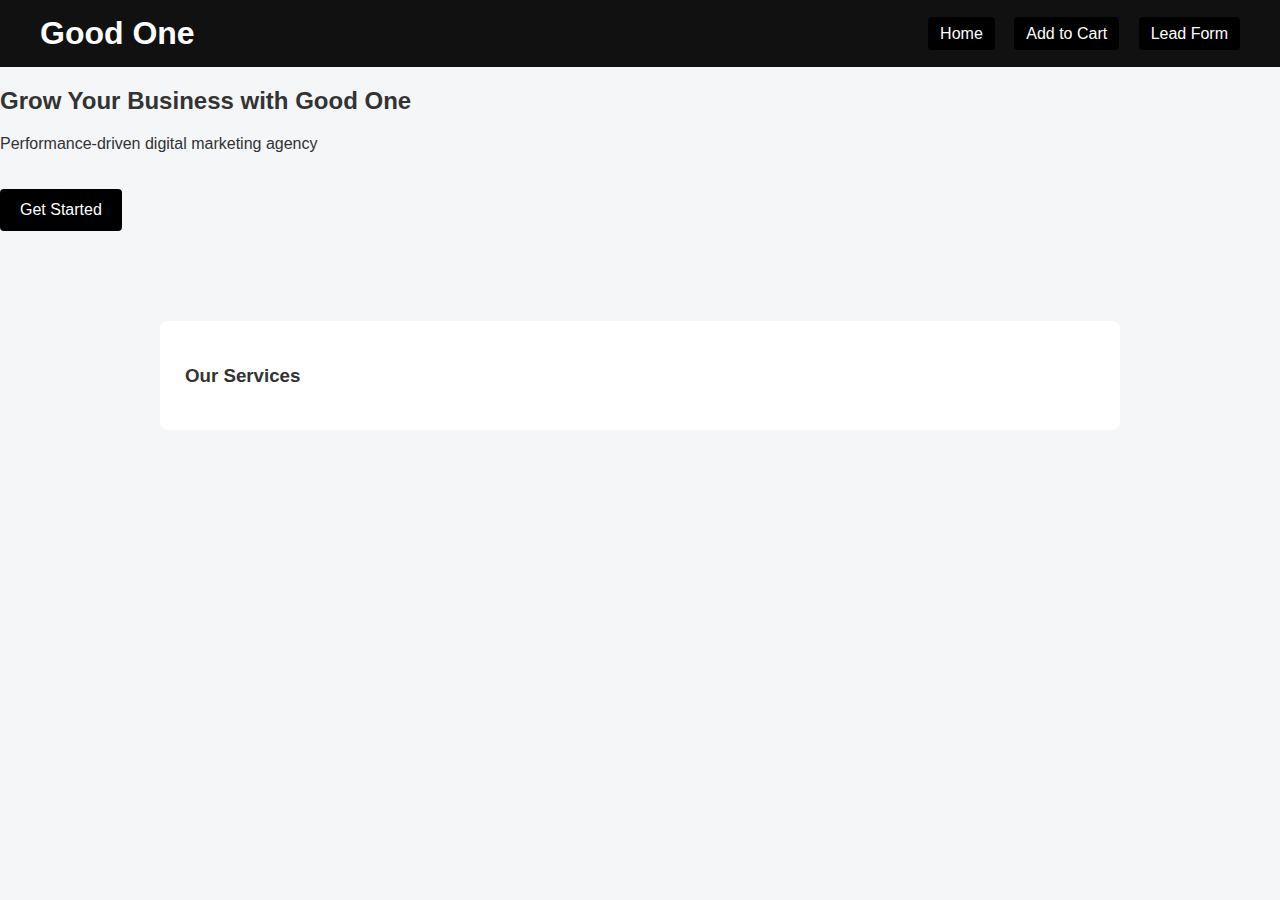
<file: index.html>
<!DOCTYPE html>
<html lang="en">
<head>
 
  <meta charset="UTF-8">
  <title>Good One - Digital Marketing Agency</title>
  <link rel="stylesheet" href="style.css">

</head>
<body>
<!-- Google Tag Manager (noscript) -->
<noscript><iframe src="https://www.googletagmanager.com/ns.html?id=GTM-5X79N7XJ"
height="0" width="0" style="display:none;visibility:hidden"></iframe></noscript>
<!-- End Google Tag Manager (noscript) -->
<header>
  <h1>Good One</h1>
  <nav>
    <a href="index.html">Home</a>
    <a href="cart.html">Add to Cart</a>
    <a href="lead-form.html">Lead Form</a>
  </nav>
</header>

<!-- HERO SECTION -->
<section class="hero-image">
  <div class="hero-overlay">
    <h2>Grow Your Business with Good One</h2>
    <p>Performance-driven digital marketing agency</p>
    <a href="cart.html" class="btn" id="cta-home">Get Started</a>
  </div>
</section>

<div class="container">

  <!-- SERVICES -->
  <div class="card">
    <h3>Our Services</h3>

    <div class="se
</file>
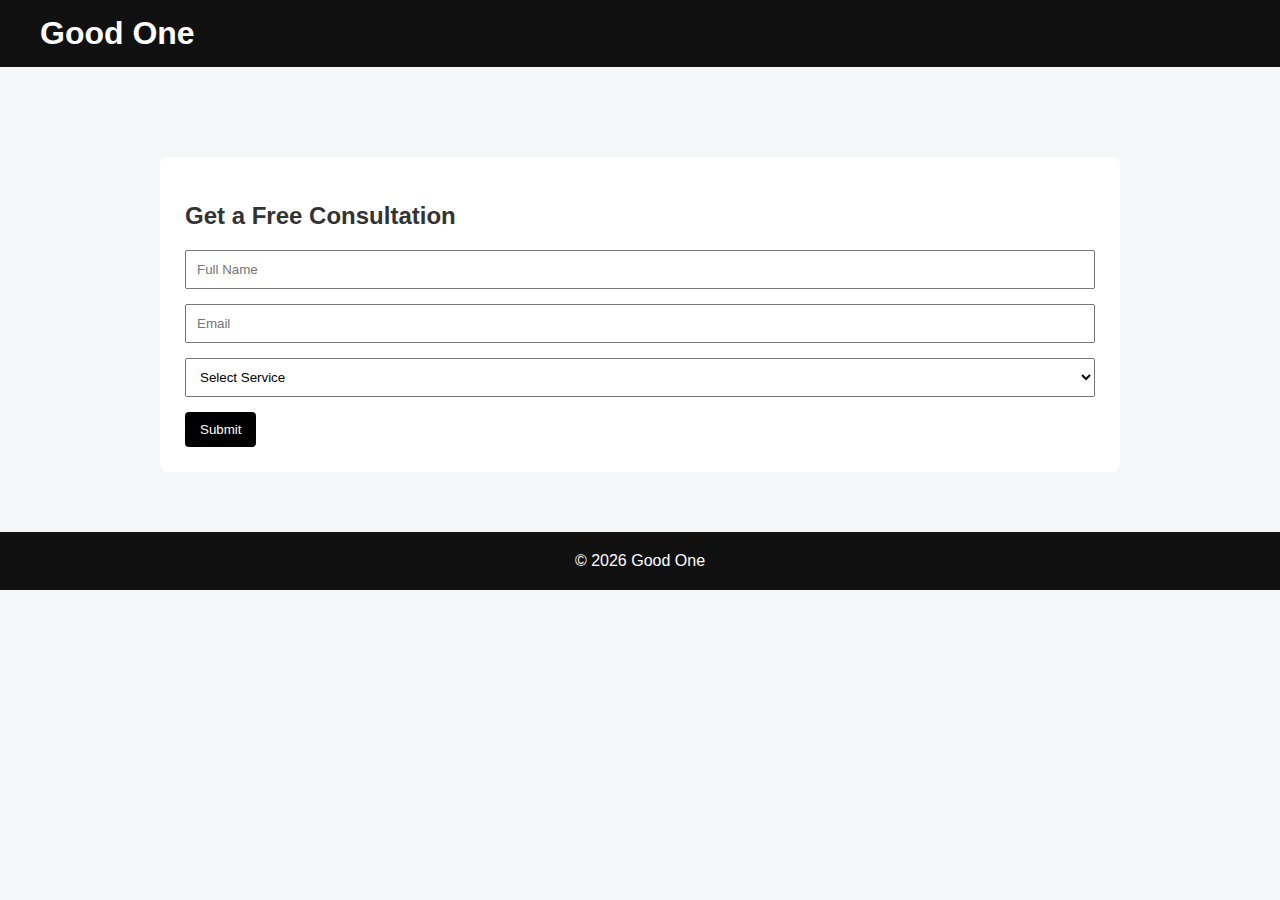
<file: lead-form.html>
<!DOCTYPE html>
<html lang="en">
<head>
  <meta charset="UTF-8">
  <title>Lead Form - Good One</title>
  <link rel="stylesheet" href="style.css">
<!-- Google Tag Manager -->
<script>(function(w,d,s,l,i){w[l]=w[l]||[];w[l].push({'gtm.start':
new Date().getTime(),event:'gtm.js'});var f=d.getElementsByTagName(s)[0],
j=d.createElement(s),dl=l!='dataLayer'?'&l='+l:'';j.async=true;j.src=
'https://www.googletagmanager.com/gtm.js?id='+i+dl;f.parentNode.insertBefore(j,f);
})(window,document,'script','dataLayer','GTM-5X79N7XJ');</script>
<!-- End Google Tag Manager -->
</head>
<body>
  <!-- Google Tag Manager (noscript) -->
<noscript><iframe src="https://www.googletagmanager.com/ns.html?id=GTM-5X79N7XJ"
height="0" width="0" style="display:none;visibility:hidden"></iframe></noscript>
<!-- End Google Tag Manager (noscript) -->

<header>
  <h1>Good One</h1>
</header>

<div class="container">
  <div class="card">
    <h2>Get a Free Consultation</h2>

    <form action="thank-you.html">
      <input type="text" placeholder="Full Name" required>
      <input type="email" placeholder="Email" required>
      <select required>
        <option value="">Select Service</option>
        <option>SEO</option>
        <option>Google Ads</option>
        <option>Social Media Marketing</option>
      </select>
      <button type="submit" id="submit-lead">Submit</button>
    </form>
  </div>
</div>

<footer>© 2026 Good One</footer>

</body>
</html>
</file>
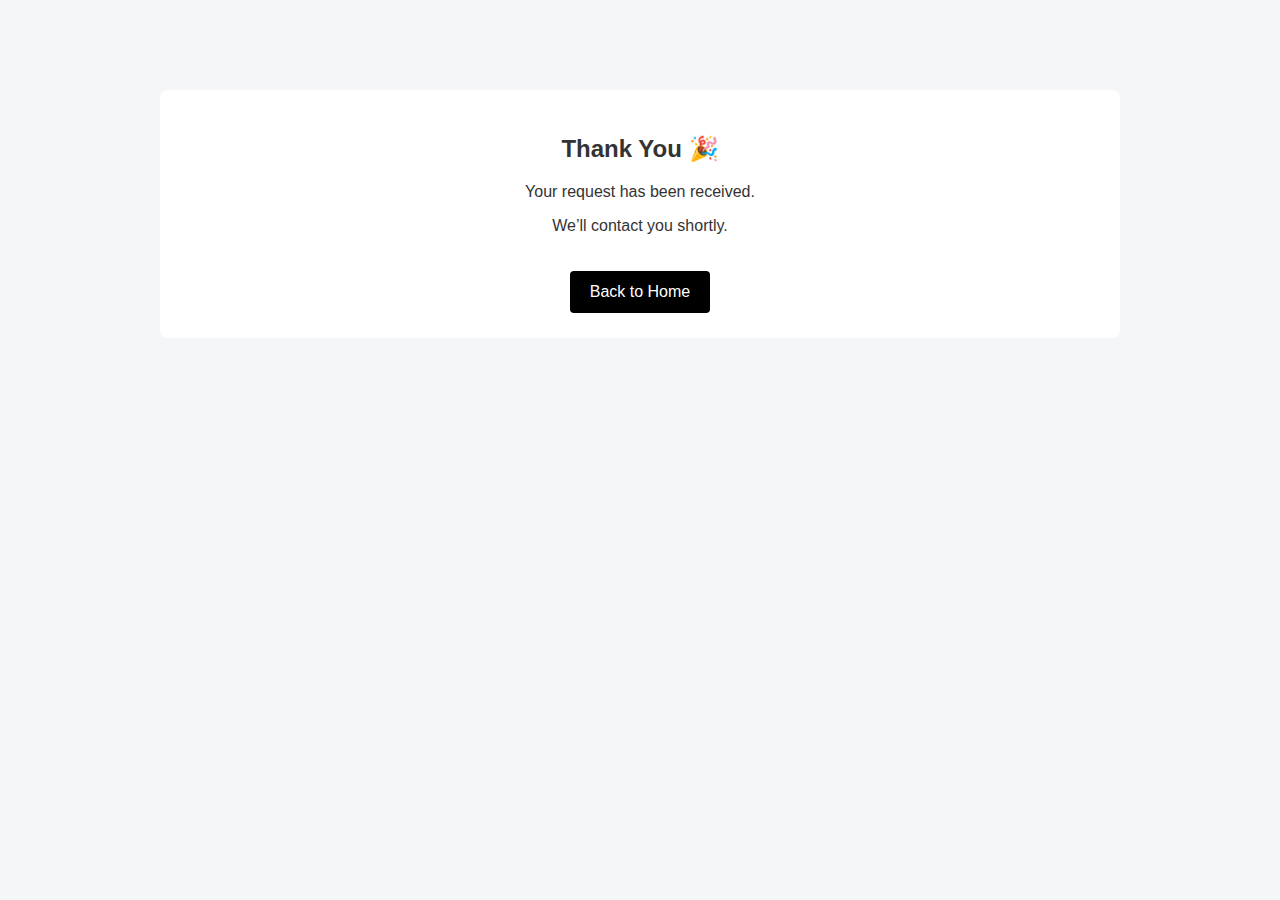
<file: thank-you.html>
<!DOCTYPE html>
<html>
<head>
 
  <title>Thank You</title>
  <link rel="stylesheet" href="style.css">

</head>
<body>
  <!-- Google Tag Manager -->
<script>(function(w,d,s,l,i){w[l]=w[l]||[];w[l].push({'gtm.start':
new Date().getTime(),event:'gtm.js'});var f=d.getElementsByTagName(s)[0],
j=d.createElement(s),dl=l!='dataLayer'?'&l='+l:'';j.async=true;j.src=
'https://www.googletagmanager.com/gtm.js?id='+i+dl;f.parentNode.insertBefore(j,f);
})(window,document,'script','dataLayer','GTM-5X79N7XJ');</script>
<!-- End Google Tag Manager -->

<div class="container">
  <div class="card" style="text-align:center;">
    <h2>Thank You 🎉</h2>
    <p>Your request has been received.</p>
    <p>We’ll contact you shortly.</p>
    <a href="index.html" class="btn">Back to Home</a>
  </div>
</div>

</body>
</html>
</file>
<file: style.css>
* {
  box-sizing: border-box;
}

body {
  margin: 0;
  font-family: Arial, sans-serif;
  background: #f4f6f8;
  color: #333;
}

header {
  background: #111;
  color: white;
  padding: 15px 40px;
  display: flex;
  justify-content: space-between;
  align-items: center;
}

header h1 {
  margin: 0;
}

nav a {
  margin-left: 15px;
  color: white;
  text-decoration: none;
  padding: 8px 12px;
  background: #000;
  border-radius: 4px;
}

.container {
  max-width: 1000px;
  margin: 40px auto;
  padding: 20px;
}

.hero {
  background: white;
  padding: 40px;
  border-radius: 8px;
  text-align: center;
}

.hero h2 {
  margin-top: 0;
}

.btn {
  display: inline-block;
  margin-top: 20px;
  padding: 12px 20px;
  background: #000;
  color: white;
  text-decoration: none;
  border-radius: 4px;
}

.card {
  background: white;
  padding: 25px;
  border-radius: 8px;
  margin-top: 30px;
}

button {
  padding: 10px 15px;
  background: #000;
  color: white;
  border: none;
  cursor: pointer;
  border-radius: 4px;
}

form input, form select {
  width: 100%;
  padding: 10px;
  margin-bottom: 15px;
}

footer {
  text-align: center;
  padding: 20px;
  background: #111;
  color: white;
  margin-top: 40px;
}
</file>
